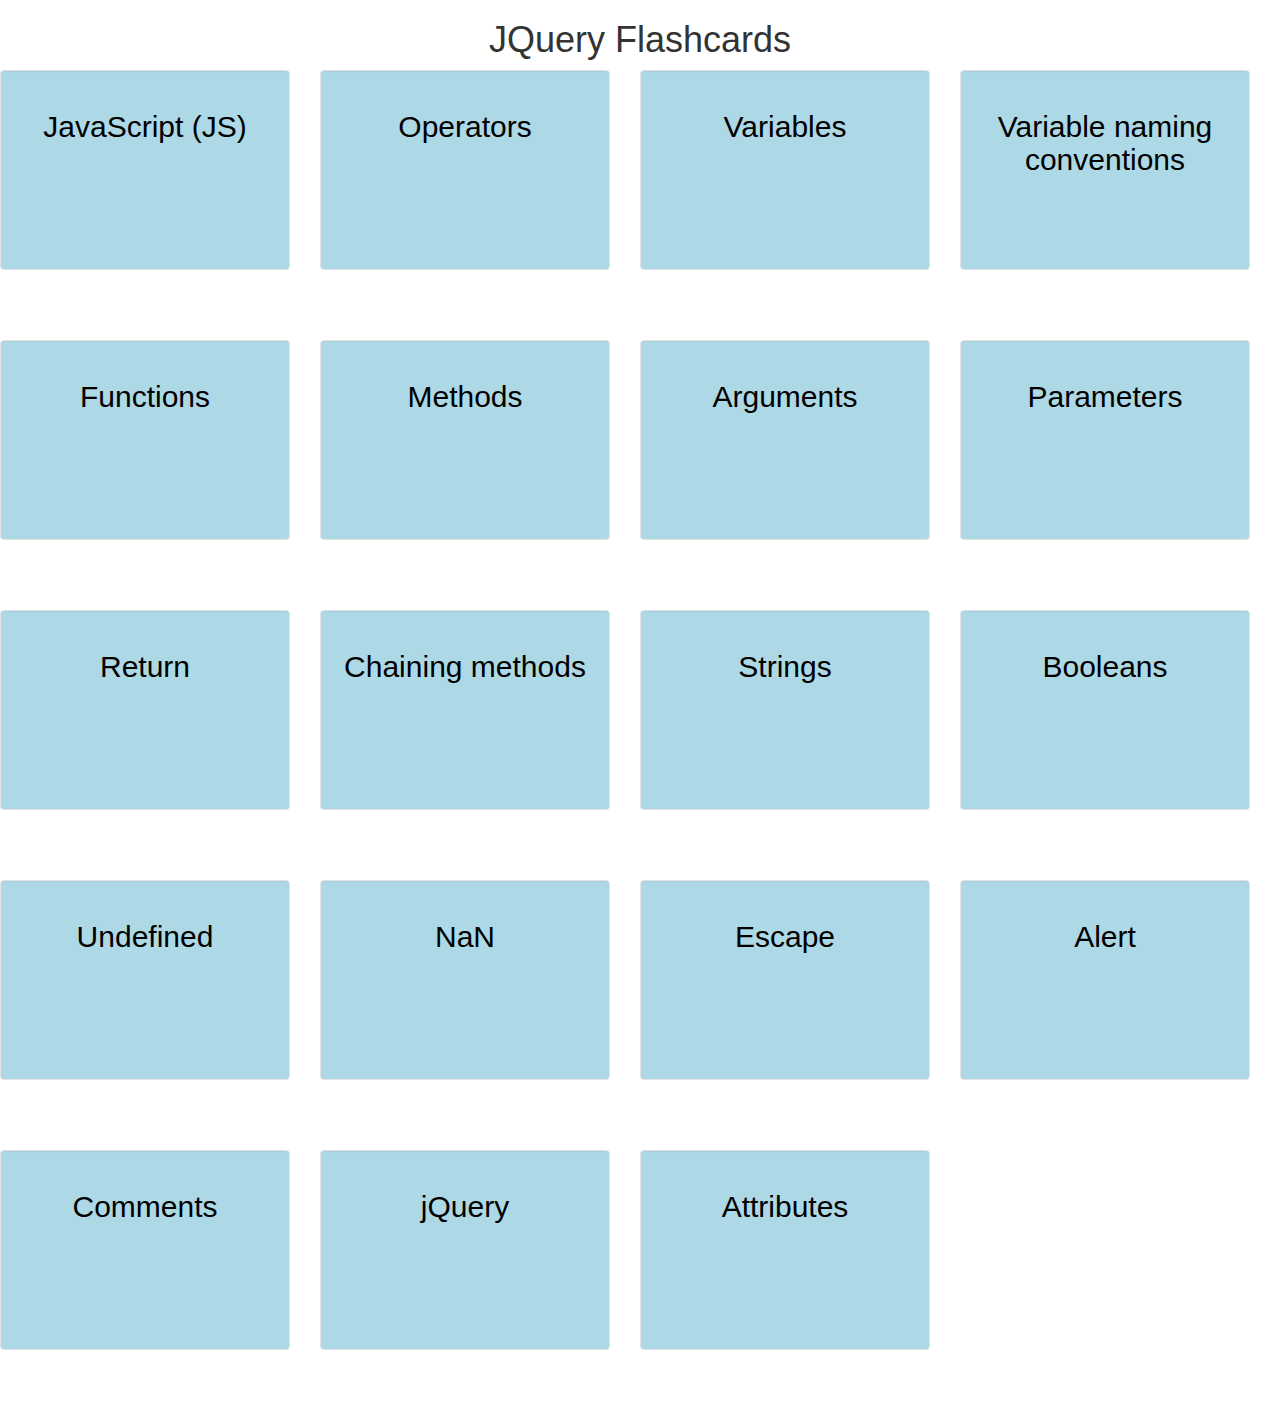
<file: index.html>
<!DOCTYPE html>
<html>
  <head>
    <link href="css/bootstrap.css" rel="stylesheet" type="text/css">
    <link href="css/styles.css" rel="stylesheet" type="text/css">
    <script src="js/jquery-3.2.1.js"></script>
    <script src="js/scripts.js"></script>
    <title></title>
  </head>
  <body>
    <h1 class="header">JQuery Flashcards</h1>
  <div class="row">
    <div class="col-md-3">
      <div id="clickable1">
        <div class="well">
          <h2>JavaScript (JS)</h2>
          <div id="definition1">
            <p>an object-oriented computer programming language commonly used to create interactive effects within web browsers.</p>
          </div>
        </div>
      </div>
    </div>
    <div class="col-md-3">
      <div id="clickable2">
        <div class="well">
          <h2>Operators</h2>
          <div id="definition2">
            <p>an object-oriented computer programming language commonly used to create interactive effects within web browsers.</p>
          </div>
        </div>
      </div>
    </div>
    <div class="col-md-3">
      <div id="clickable3">
        <div class="well">
          <h2>Variables</h2>
          <div id="definition3">
            <p>an object-oriented computer programming language commonly used to create interactive effects within web browsers.</p>
          </div>
        </div>
      </div>
    </div>
    <div class="col-md-3">
      <div id="clickable4">
        <div class="well">
          <h2>Variable naming conventions</h2>
          <div id="definition4">
            <p>an object-oriented computer programming language commonly used to create interactive effects within web browsers.</p>
          </div>
        </div>
      </div>
    </div>
  </div>
  <div class="row">
    <div class="col-md-3">
      <div id="clickable5">
        <div class="well">
          <h2>Functions</h2>
          <div id="definition5">
            <p>an object-oriented computer programming language commonly used to create interactive effects within web browsers.</p>
          </div>
        </div>
      </div>
    </div>
    <div class="col-md-3">
      <div id="clickable6">
        <div class="well">
          <h2>Methods</h2>
          <div id="definition6">
            <p>an object-oriented computer programming language commonly used to create interactive effects within web browsers.</p>
          </div>
        </div>
      </div>
    </div>
    <div class="col-md-3">
      <div id="clickable7">
        <div class="well">
          <h2>Arguments</h2>
          <div id="definition7">
            <p>an object-oriented computer programming language commonly used to create interactive effects within web browsers.</p>
          </div>
        </div>
      </div>
    </div>
    <div class="col-md-3">
      <div id="clickable8">
        <div class="well">
          <h2>Parameters</h2>
          <div id="definition8">
            <p>an object-oriented computer programming language commonly used to create interactive effects within web browsers.</p>
          </div>
        </div>
      </div>
    </div>
  </div>
  <div class="row">
    <div class="col-md-3">
      <div id="clickable9">
        <div class="well">
          <h2>Return</h2>
          <div id="definition9">
            <p>an object-oriented computer programming language commonly used to create interactive effects within web browsers.</p>
          </div>
        </div>
      </div>
    </div>
    <div class="col-md-3">
      <div id="clickable10">
        <div class="well">
          <h2>Chaining methods</h2>
          <div id="definition10">
            <p>an object-oriented computer programming language commonly used to create interactive effects within web browsers.</p>
          </div>
        </div>
      </div>
    </div>
    <div class="col-md-3">
      <div id="clickable11">
        <div class="well">
          <h2>Strings</h2>
          <div id="definition11">
            <p>an object-oriented computer programming language commonly used to create interactive effects within web browsers.</p>
          </div>
        </div>
      </div>
    </div>
    <div class="col-md-3">
      <div id="clickable12">
        <div class="well">
          <h2>Booleans</h2>
          <div id="definition12">
            <p>an object-oriented computer programming language commonly used to create interactive effects within web browsers.</p>
          </div>
        </div>
      </div>
    </div>
    </div>
    <div class="row">
      <div class="col-md-3">
        <div id="clickable13">
          <div class="well">
            <h2>Undefined</h2>
            <div id="definition13">
              <p>an object-oriented computer programming language commonly used to create interactive effects within web browsers.</p>
            </div>
          </div>
        </div>
      </div>
      <div class="col-md-3">
        <div id="clickable14">
          <div class="well">
            <h2>NaN</h2>
            <div id="definition14">
              <p>an object-oriented computer programming language commonly used to create interactive effects within web browsers.</p>
            </div>
          </div>
        </div>
      </div>
      <div class="col-md-3">
        <div id="clickable15">
          <div class="well">
            <h2>Escape</h2>
            <div id="definition15">
              <p>an object-oriented computer programming language commonly used to create interactive effects within web browsers.</p>
            </div>
          </div>
        </div>
      </div>
      <div class="col-md-3">
        <div id="clickable16">
          <div class="well">
            <h2>Alert</h2>
            <div id="definition16">
              <p>an object-oriented computer programming language commonly used to create interactive effects within web browsers.</p>
            </div>
          </div>
        </div>
      </div>
      </div>
      <div class="row">
      <div class="col-md-3">
        <div id="clickable17">
          <div class="well">
            <h2>Comments</h2>
            <div id="definition17">
              <p>an object-oriented computer programming language commonly used to create interactive effects within web browsers.</p>
            </div>
          </div>
        </div>
      </div>
      <div class="col-md-3">
        <div id="clickable18">
          <div class="well">
            <h2>jQuery</h2>
            <div id="definition18">
              <p>an object-oriented computer programming language commonly used to create interactive effects within web browsers.</p>
            </div>
          </div>
        </div>
      </div>
      <div class="col-md-3">
        <div id="clickable19">
          <div class="well">
            <h2>Attributes</h2>
            <div id="definition19">
              <p>an object-oriented computer programming language commonly used to create interactive effects within web browsers.</p>
            </div>
          </div>
        </div>
      </div>
      </div>
  </div>

  </body>
</html>
</file>
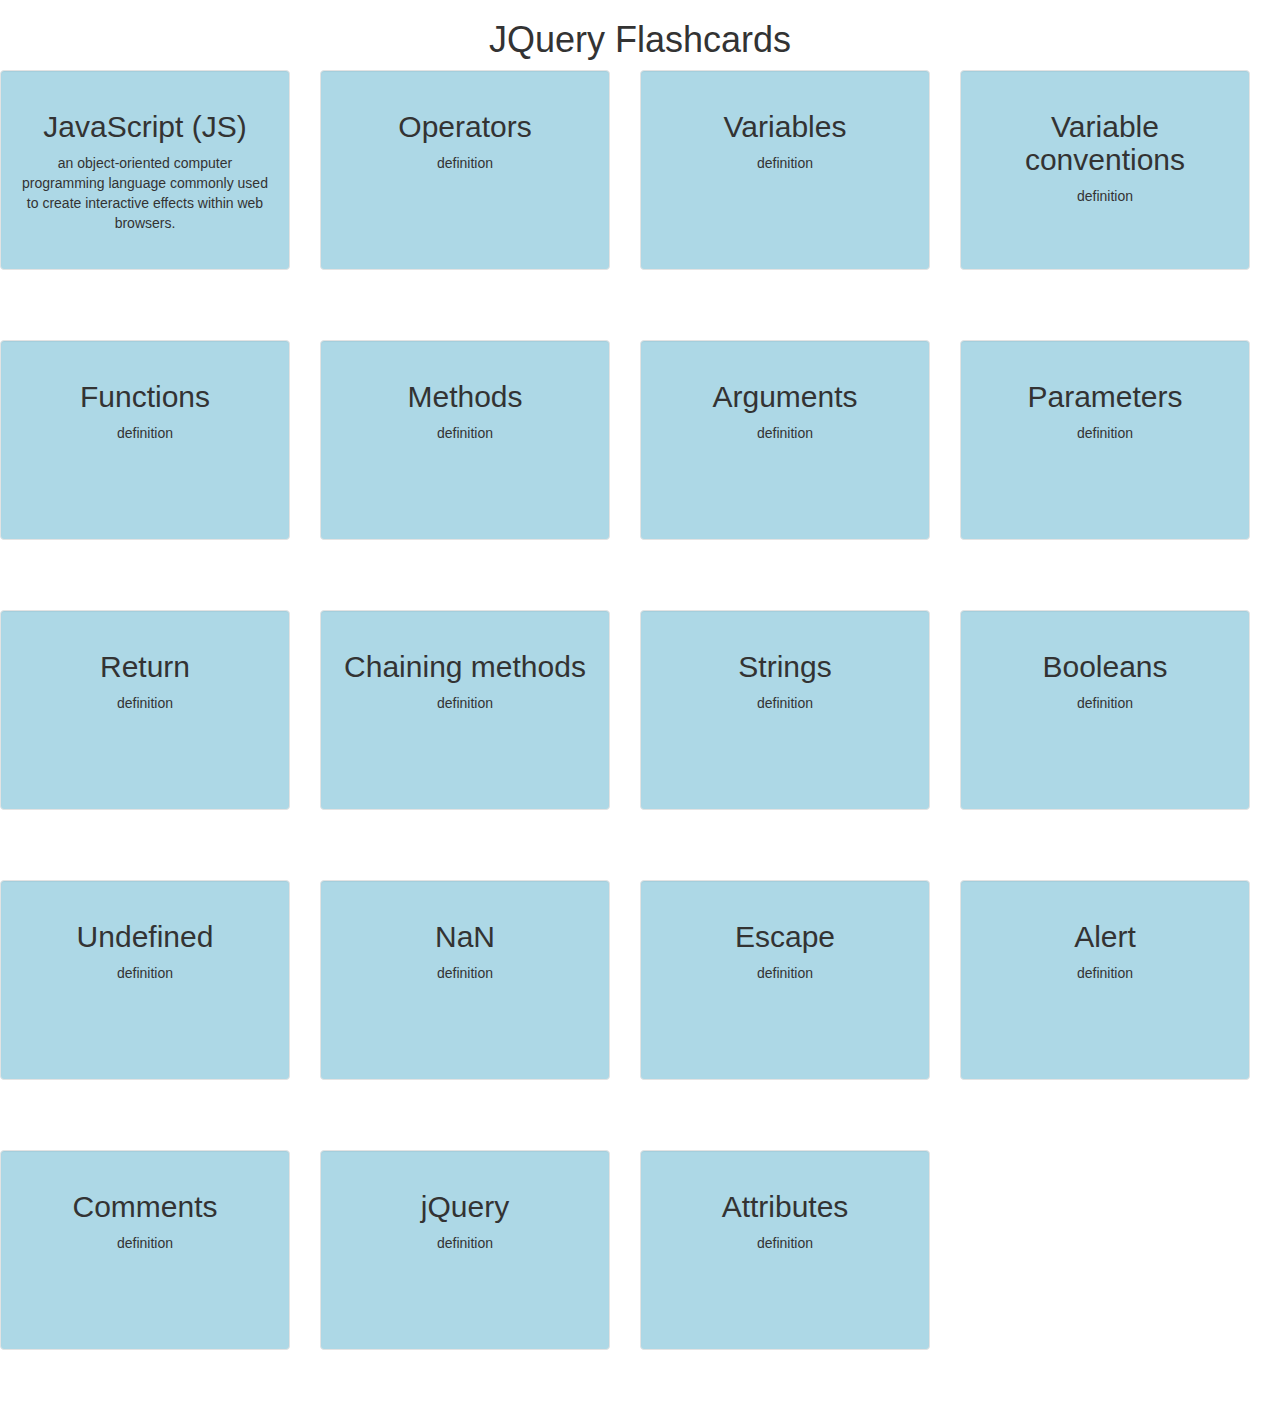
<file: indextest.html>
<!DOCTYPE html>
<html>
  <head>
    <title></title>
      <link href="css/bootstrap.css" rel="stylesheet" type="text/css">
      <link href="css/styles.css" rel="stylesheet" type="text/css">
      <script src="js/jquery-3.2.1.js"></script>
      <script src="js/scripts.js"></script>
  </head>
  <body>
    <h1 class="header">JQuery Flashcards</h1>
  <div class="row">
    <div class="col-md-3">
      <div class="clickable">
        <div class="well">
          <h2>JavaScript (JS)</h2>
          <div class="definition1">
            <p>an object-oriented computer programming language commonly used to create interactive effects within web browsers.</p>
          </div>
        </div>
      </div>
    </div>
    <div class="col-md-3">
      <div class="well">
        <div class="showing">
          <h2>Operators</h2>
        </div>
        <div class="hidden1">
          <p>definition</p>
        </div>
      </div>
    </div>
    <div class="col-md-3">
      <div class="well">
        <div class="showing">
          <h2>Variables</h2>
        </div>
        <div class="hidden1">
          <p>definition</p>
        </div>
      </div>
    </div>
    <div class="col-md-3">
      <div class="well">
        <div class="showing">
          <h2>Variable conventions</h2>
        </div>
        <div class="hidden1">
          <p>definition</p>
        </div>
      </div>
    </div>
  </div>
  <div class="row">
    <div class="col-md-3">
      <div class="well">
        <div class="showing">
          <h2>Functions</h2>
        </div>
        <div class="hidden1">
          <p>definition</p>
        </div>
      </div>
    </div>
    <div class="col-md-3">
      <div class="well">
        <div class="showing">
          <h2>Methods</h2>
        </div>
        <div class="hidden1">
          <p>definition</p>
        </div>
      </div>
    </div>
    <div class="col-md-3">
      <div class="well">
        <div class="showing">
          <h2>Arguments</h2>
        </div>
        <div class="hidden1">
          <p>definition</p>
        </div>
      </div>
    </div>
    <div class="col-md-3">
      <div class="well">
        <div class="showing">
          <h2>Parameters</h2>
        </div>
        <div class="hidden1">
          <p>definition</p>
        </div>
      </div>
    </div>
  </div>
  <div class="row">
    <div class="col-md-3">
      <div class="well">
        <div class="showing">
          <h2>Return</h2>
        </div>
        <div class="hidden1">
          <p>definition</p>
        </div>
      </div>
    </div>
    <div class="col-md-3">
      <div class="well">
        <div class="showing">
          <h2>Chaining methods</h2>
        </div>
        <div class="hidden1">
          <p>definition</p>
        </div>
      </div>
    </div>
    <div class="col-md-3">
      <div class="well">
        <div class="showing">
          <h2>Strings</h2>
        </div>
        <div class="hidden1">
          <p>definition</p>
        </div>
      </div>
    </div>
    <div class="col-md-3">
      <div class="well">
        <div class="showing">
          <h2>Booleans</h2>
        </div>
        <div class="hidden1">
          <p>definition</p>
        </div>
        </div>
      </div>
  </div>
  <div class="row">
    <div class="col-md-3">
      <div class="well">
        <div class="showing">
          <h2>Undefined</h2>
        </div>
        <div class="hidden1">
          <p>definition</p>
        </div>
      </div>
    </div>
    <div class="col-md-3">
      <div class="well">
        <div class="showing">
          <h2>NaN</h2>
        </div>
        <div class="hidden1">
          <p>definition</p>
        </div>
      </div>
    </div>
    <div class="col-md-3">
      <div class="well">
        <div class="showing">
          <h2>Escape</h2>
        </div>
        <div class="hidden1">
          <p>definition</p>
        </div>
      </div>
    </div>
    <div class="col-md-3">
      <div class="well">
        <div class="showing">
          <h2>Alert</h2>
        </div>
        <div class="hidden1">
          <p>definition</p>
        </div>
      </div>
    </div>
  </div>
  <div class="row">
    <div class="col-md-3">
      <div class="well">
        <div class="showing">
          <h2>Comments</h2>
        </div>
        <div class="hidden1">
          <p>definition</p>
        </div>
      </div>
    </div>
    <div class="col-md-3">
      <div class="well">
        <div class="showing">
          <h2>jQuery</h2>
        </div>
        <div class="hidden1">
          <p>definition</p>
        </div>
      </div>
    </div>
    <div class="col-md-3">
      <div class="well">
        <div class="showing">
          <h2>Attributes</h2>
        </div>
        <div class="hidden1">
          <p>definition</p>
        </div>
      </div>
    </div>
  </div>

  </body>
</html>
</file>
<file: css/styles.css>
.row {
  width: 100vw;
  height: auto;
  text-align: center;
  margin-bottom: 50px
}
.header {
  text-align: center;
}
.well {
  background-color: lightblue;
  height: 200px;
}

#definition1 {
  display: none;
}
#definition2 {
  display: none;
}
#definition3 {
  display: none;
}
#definition4 {
  display: none;
}
#definition5 {
  display: none;
}
#definition6 {
  display: none;
}
#definition7 {
  display: none;
}
#definition8 {
  display: none;
}
#definition9 {
  display: none;
}
#definition10 {
  display: none;
}
#definition11 {
  display: none;
}
#definition12 {
  display: none;
}
#definition13 {
  display: none;
}
#definition14 {
  display: none;
}
#definition15 {
  display: none;
}
#definition16 {
  display: none;
}
#definition17 {
  display: none;
}
#definition18 {
  display: none;
}
#definition19 {
  display: none;
}
#clickable1 {
  cursor: pointer;
  color: black;
}

#clickable1: hover {
  text-decoration: underline;
}
#clickable2 {
  cursor: pointer;
  color: black;
}

#clickable2: hover {
  text-decoration: underline;
}
#clickable3 {
  cursor: pointer;
  color: black;
}

#clickable3: hover {
  text-decoration: underline;
}
#clickable4 {
  cursor: pointer;
  color: black;
}

#clickable4: hover {
  text-decoration: underline;
}
#clickable5 {
  cursor: pointer;
  color: black;
}

#clickable5: hover {
  text-decoration: underline;
}
#clickable6 {
  cursor: pointer;
  color: black;
}

#clickable6: hover {
  text-decoration: underline;
}
#clickable7 {
  cursor: pointer;
  color: black;
}

#clickable7: hover {
  text-decoration: underline;
}
#clickable8 {
  cursor: pointer;
  color: black;
}

#clickable8: hover {
  text-decoration: underline;
}
#clickable9 {
  cursor: pointer;
  color: black;
}

#clickable9: hover {
  text-decoration: underline;
}
#clickable10 {
  cursor: pointer;
  color: black;
}

#clickable10: hover {
  text-decoration: underline;
}
#clickable11 {
  cursor: pointer;
  color: black;
}

#clickable11: hover {
  text-decoration: underline;
}
#clickable12 {
  cursor: pointer;
  color: black;
}

#clickable12: hover {
  text-decoration: underline;
}
#clickable13 {
  cursor: pointer;
  color: black;
}

#clickable13: hover {
  text-decoration: underline;
}
#clickable14 {
  cursor: pointer;
  color: black;
}

#clickable14: hover {
  text-decoration: underline;
}
#clickable15 {
  cursor: pointer;
  color: black;
}

#clickable15: hover {
  text-decoration: underline;
}
#clickable16 {
  cursor: pointer;
  color: black;
}

#clickable16: hover {
  text-decoration: underline;
}
#clickable17 {
  cursor: pointer;
  color: black;
}

#clickable17: hover {
  text-decoration: underline;
}
#clickable18 {
  cursor: pointer;
  color: black;
}

#clickable18: hover {
  text-decoration: underline;
}
#clickable19 {
  cursor: pointer;
  color: black;
}

#clickable19: hover {
  text-decoration: underline;
}
</file>
